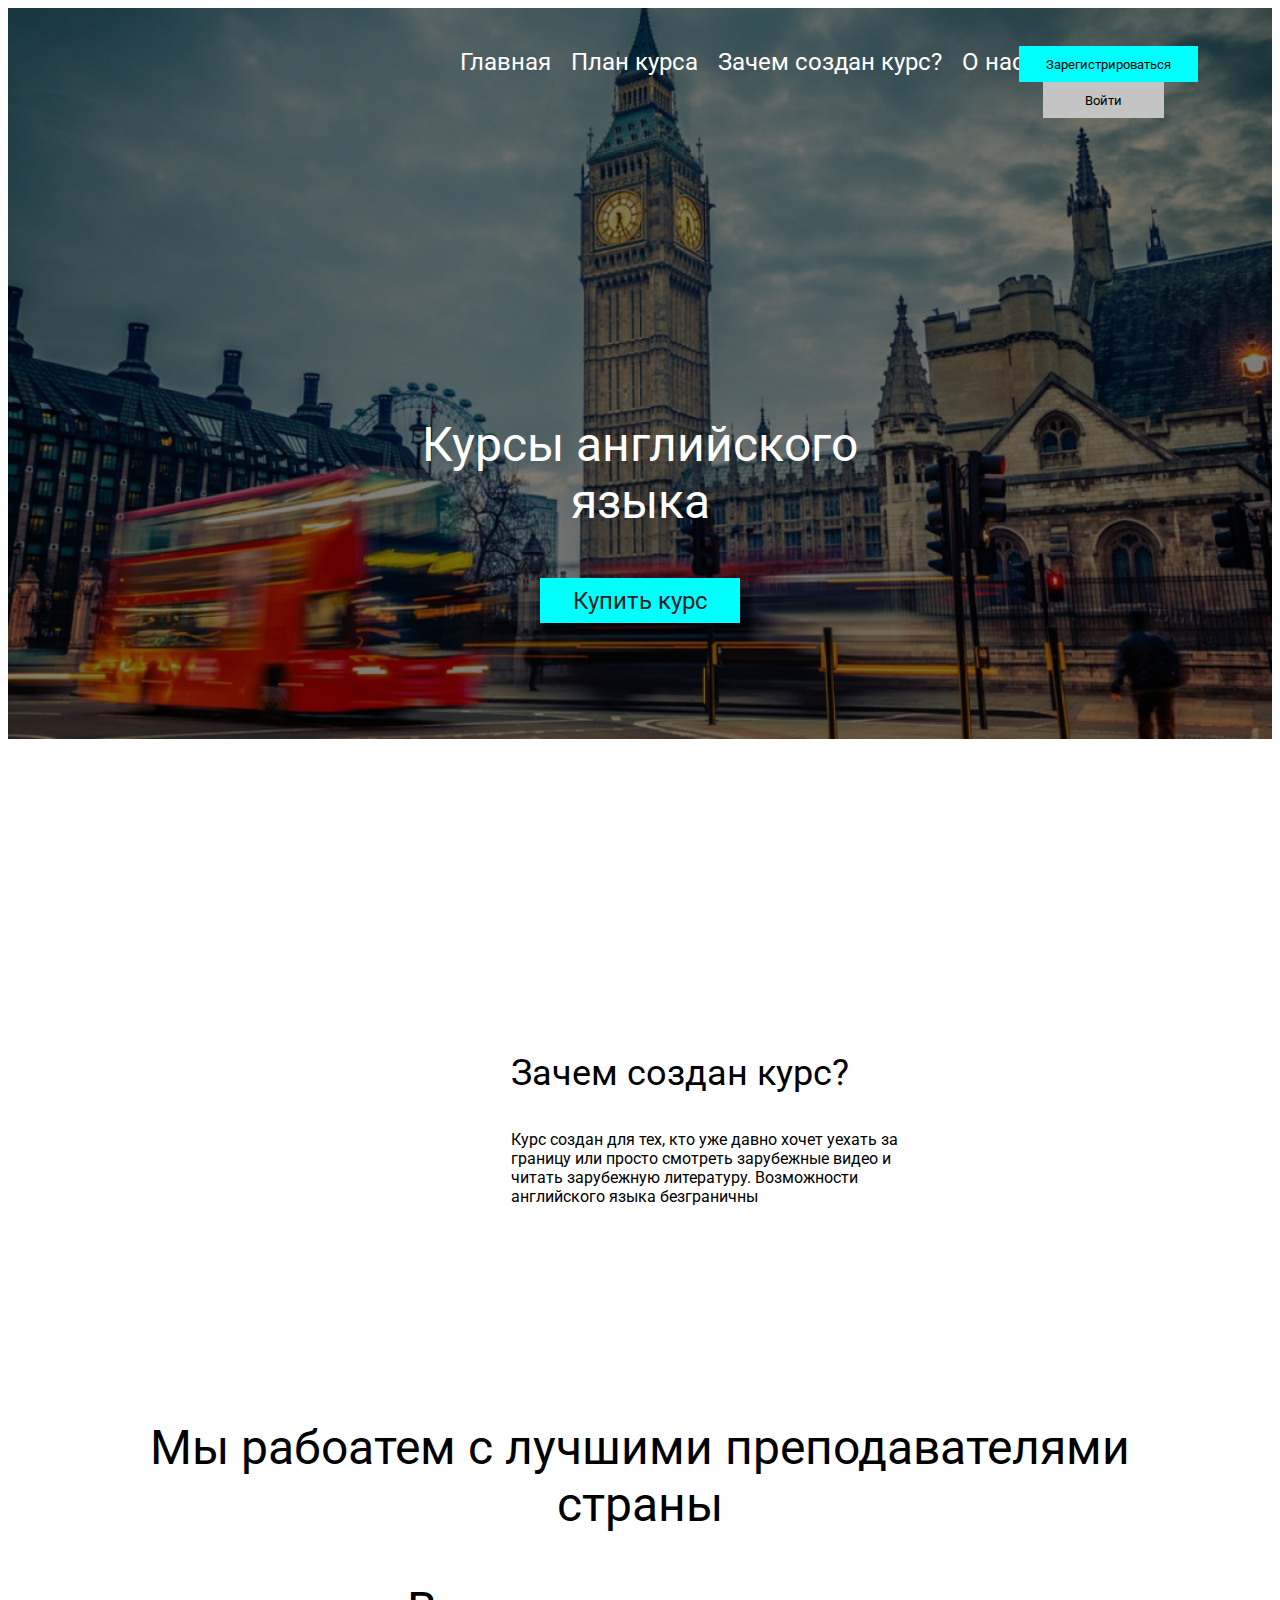
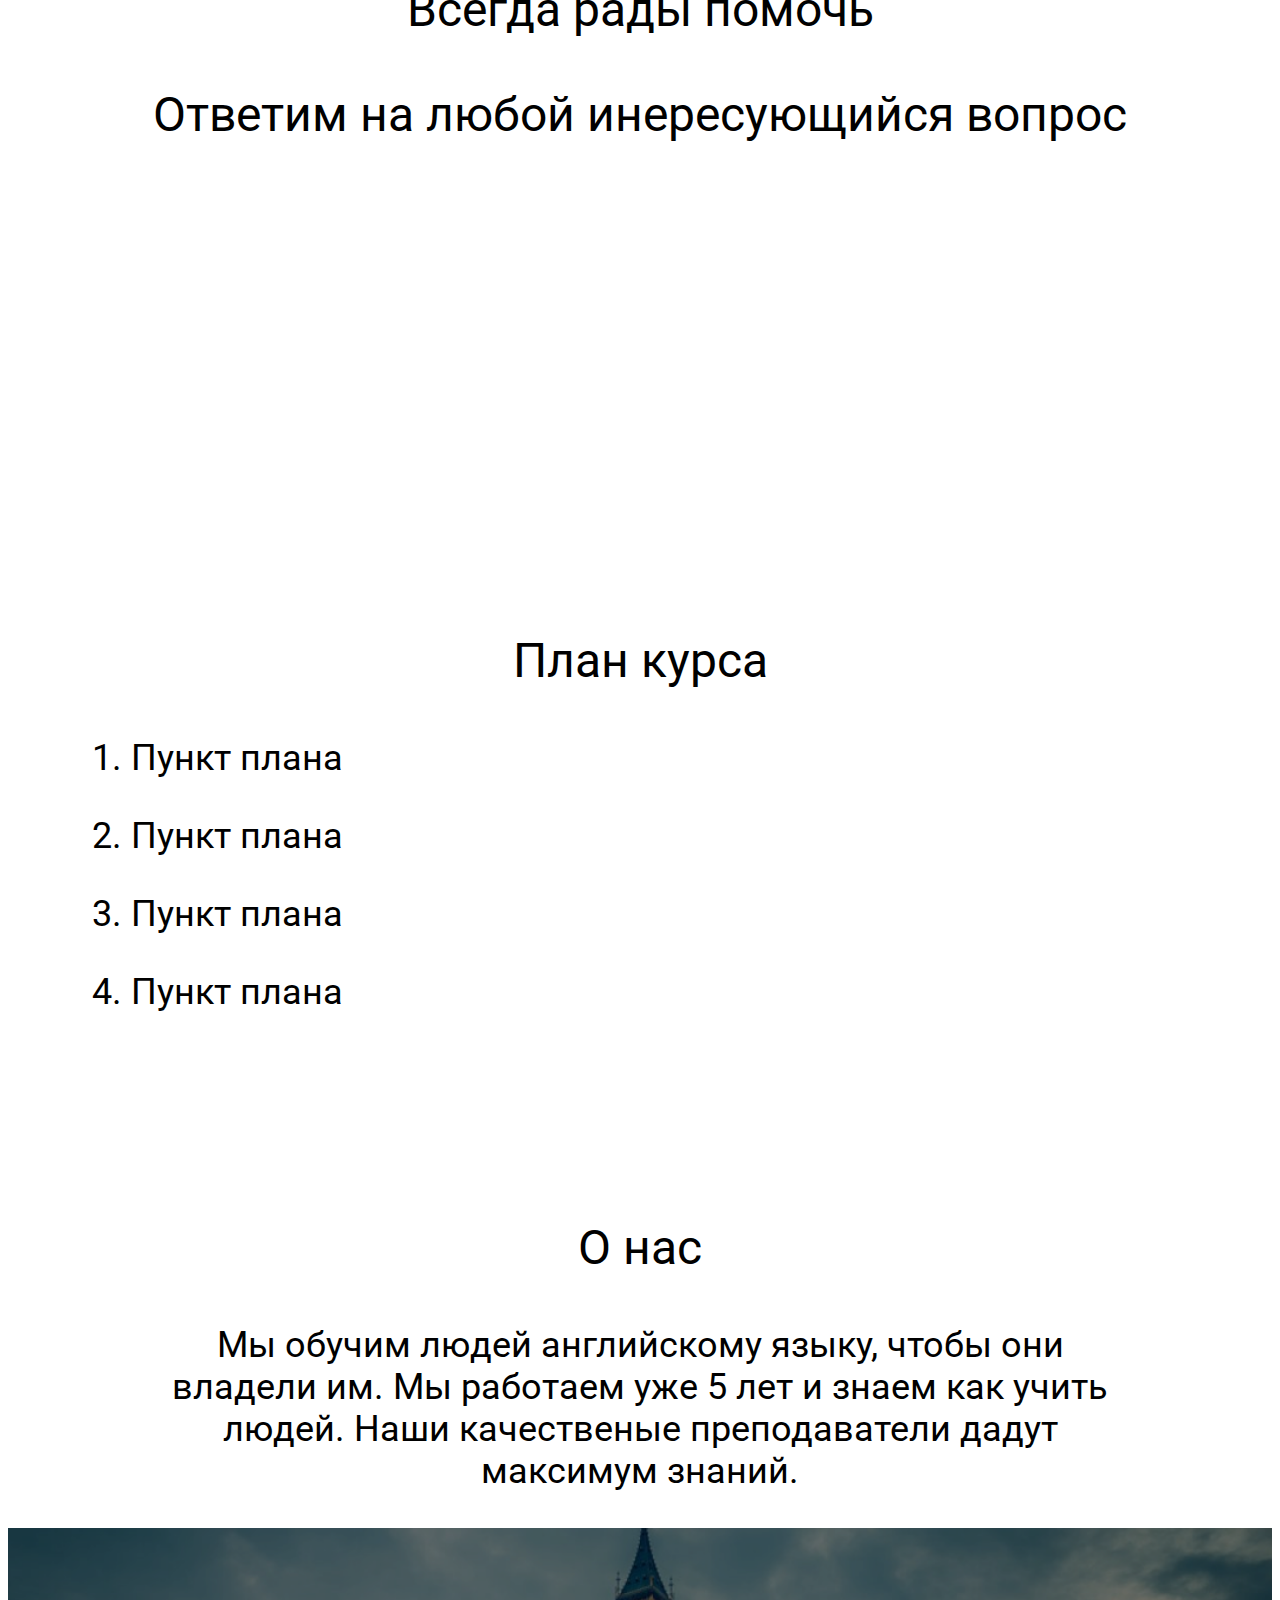
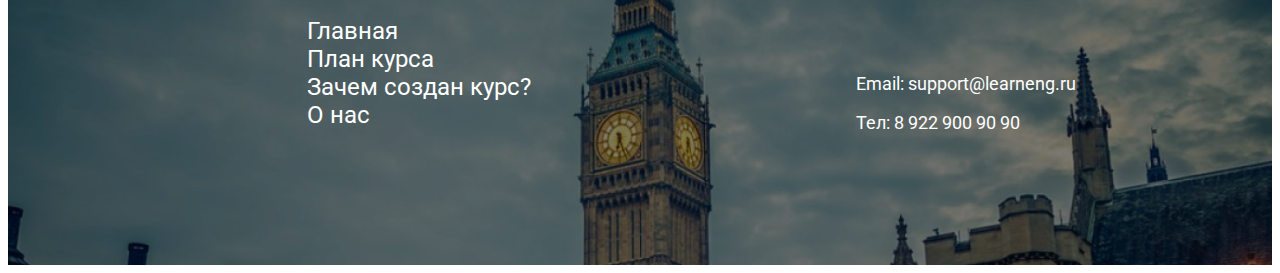
<file: index.html>
<html>
 <head>
  <meta http-equiv="Content-Type" content="text/html; charset=utf-8">
  <title>Курсы английского языка</title>
  <link rel="stylesheet" type="text/css" href="css/style.css">
  <link rel="icon" href="img/icon.png">
 </head>
 <body>
   <div class="header">
     <div class="menu">
       <a href="index.html">Главная</a>
       <a href="#plan">План курса</a>
       <a href="#destination">Зачем создан курс?</a>
       <a href="#about_us">О нас</a>
     </div>
     <div class="bts_log_in">
       <a href="log-reg.html"><button type="button" class="sign_up" name="button">Зарегистрироваться</button></a>
       <a href="log-reg.html"><button type="button" class="log_in" name="button">Войти</button></a>
     </div>
      <center><p>Курсы английского <br>языка</p>
     <a href="log-reg.html"><button type="button" class="bt_buy" name="button">Купить курс</button></center></a>
   </div>

   <div class="main">
     <div class="destination" id="destination">
       <p class="desti_heading">Зачем создан курс?</p>
       <p>
         Курс создан для тех, кто уже давно хочет уехать за <br>границу или просто смотреть зарубежные видео и <br>читать зарубежную литературу. Возможности <br>английского языка безграничны
       </p>
     </div>

     <center><div class="hospitality">
       <p>Мы рабоатем с лучшими преподавателями страны</p>
       <p>Всегда рады помочь</p>
       <p>Ответим на любой инересующийся вопрос</p>
     </div></center>

      <center><p class="plan_heading" id="plan">План курса</p></center>
      <div class="plan_els">
        <p>1. Пункт плана</p>
        <p>2. Пункт плана</p>
        <p>3. Пункт плана</p>
        <p>4. Пункт плана</p>

      </div>

      <center><p class="about_us_heading">О нас</p>
      <div class="about_us" id="about_us">
        <p>
                  Мы обучим людей английскому языку, чтобы они <br>владели им. Мы работаем уже 5 лет и знаем как учить <br>людей. Наши качественые преподаватели дадут <br>максимум знаний.
        </p>
      </div></center>

   </div>

   <div class="footer">
     <div class="menu2">
       <a href="index.html">Главная</a><br>
       <a href="#plan">План курса</a><br>
       <a href="#destination">Зачем создан курс?</a><br>
       <a href="#about_us">О нас</a><br>
     </div>

     <div class="contact_data">
       <p>Email: support@learneng.ru</p>
       <p>Тел: 8 922 900 90 90</p>
     </div>
   </div>
 </body>
</html>
</file>
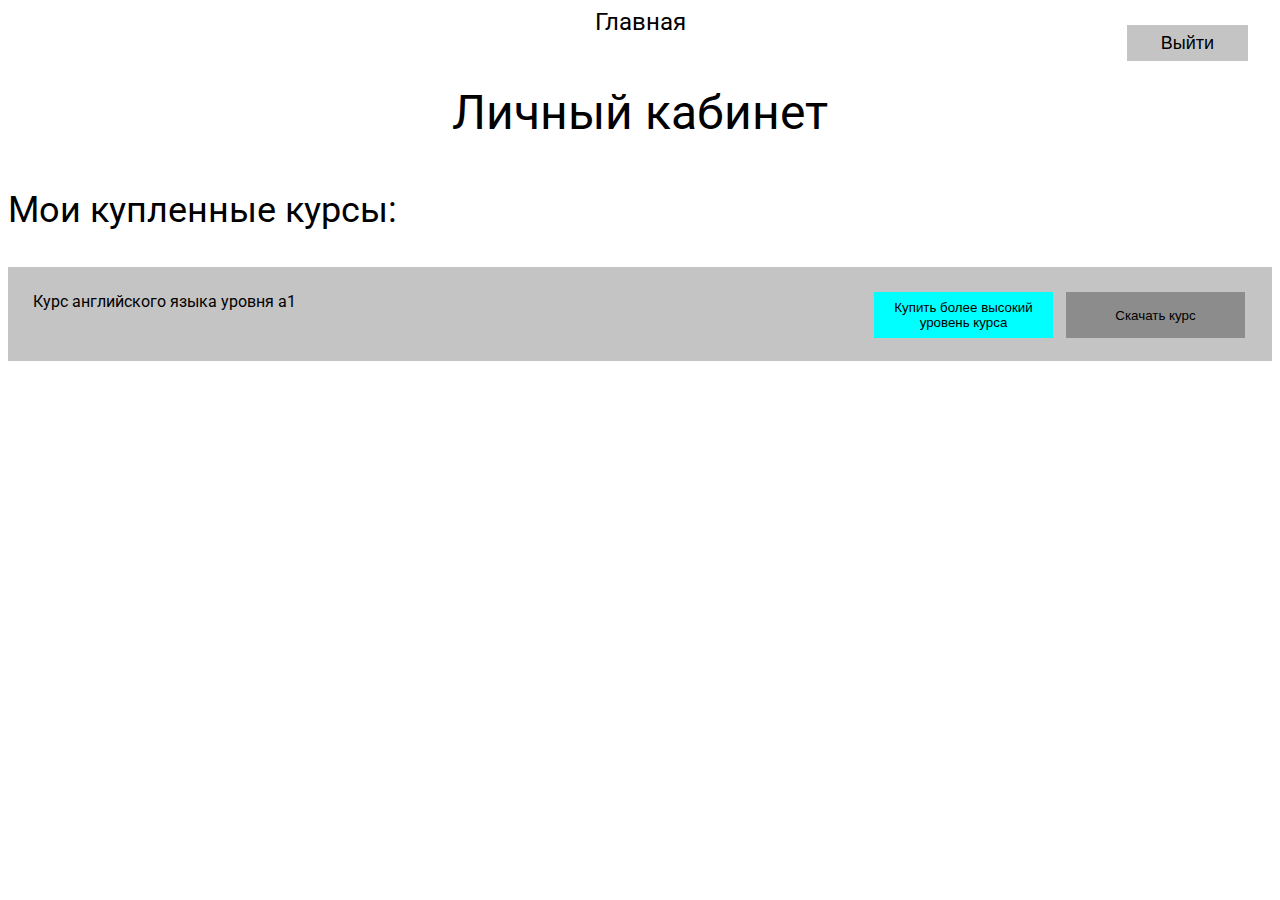
<file: account.html>
<html>
 <head>
  <meta http-equiv="Content-Type" content="text/html; charset=utf-8">
  <title>Личный кабинет пользователя - LearnEng</title>
  <link rel="stylesheet" type="text/css" href="css/account.css">
  <link rel="icon" href="img/icon.png">
 </head>
 <body>
   <center><a href="index.html"><p class="menu_el">Главная</p></a></center>
   <a href="log-reg.html"><button type="button" class="log_out" name="button">Выйти</button></a>
   <center><p class="heading">Личный кабинет</p></center>

   <p class="kurses_text">Мои купленные курсы:</p>

   <div class="kurs">
     <p>Курс английского языка уровня a1</p>

     <div class="bts_kurs">
       <a href="#"></a>
       <a href="#"></a>

       <button type="button" class="new_buy" name="button">Купить более высокий уровень курса</button>
       <button type="button" class="download" name="button">Скачать курс</button>
     </div>
   </div>
 </body>
</html>
</file>
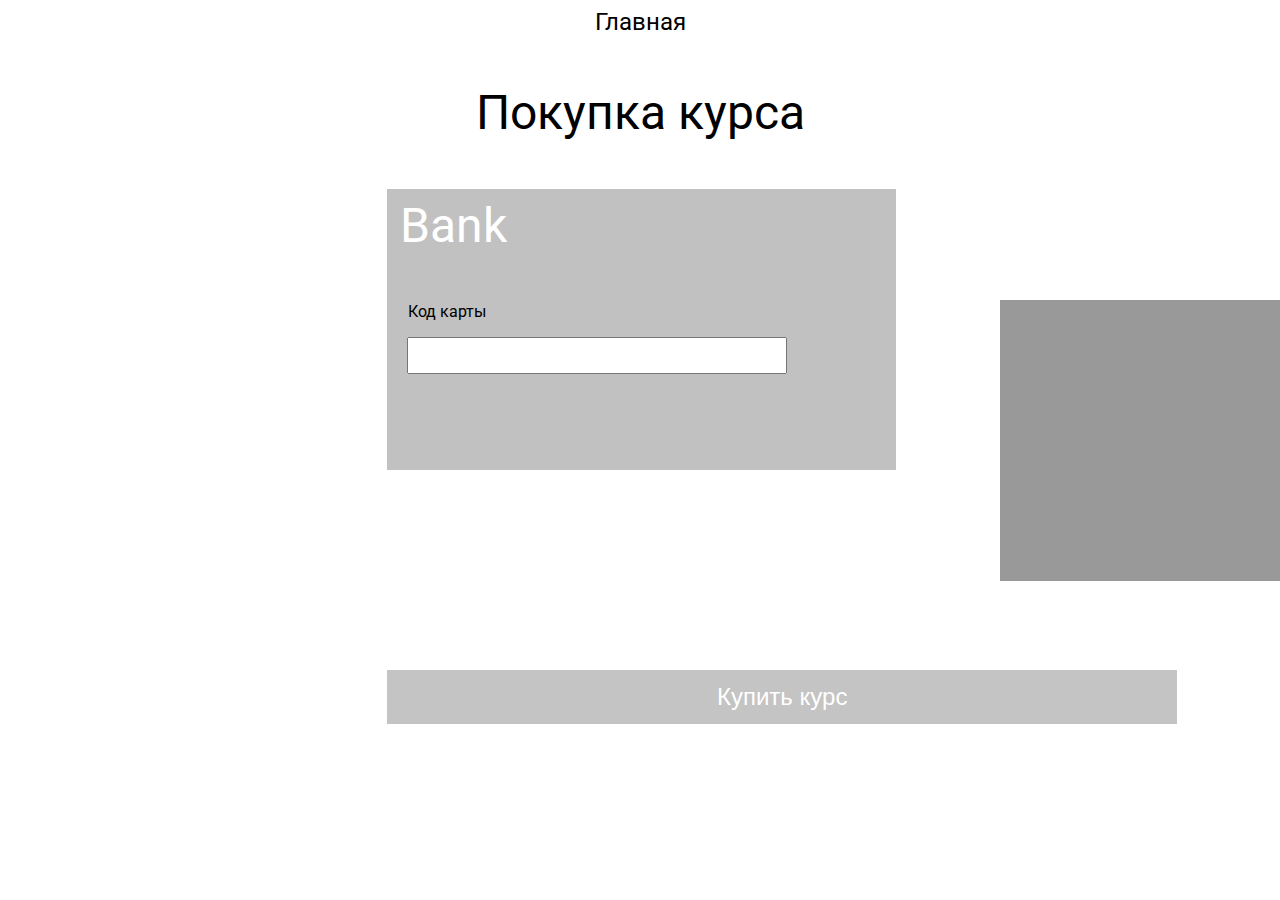
<file: buy.html>
<html>
 <head>
  <meta http-equiv="Content-Type" content="text/html; charset=utf-8">
  <title>Покупка курса английского языка</title>
  <link rel="stylesheet" type="text/css" href="css/buy.css">
  <link rel="icon" href="img/icon.png">
 </head>
 <body>
   <center><a href="index.html"><p class="menu_el">Главная</p></a></center>
   <center><p class="heading">Покупка курса</p></center>

   <form class="" action="" method="post">
     <div class="cart">
       <div class="first">
         <p class="bank_text">Bank</p>
         <p class="code_text">Код карты</p>

         <input type="text" class="number" name="" value="">
       </div>
       <div class="second">
         <p class="cvc_text">CVC код</p>
         <input type="text" class="cvc" name="" value="">
       </div>

       <input type="submit" name="" class="bt_buy" value="Купить курс">
     </div>

   </form>
 </body>
</html>
</file>
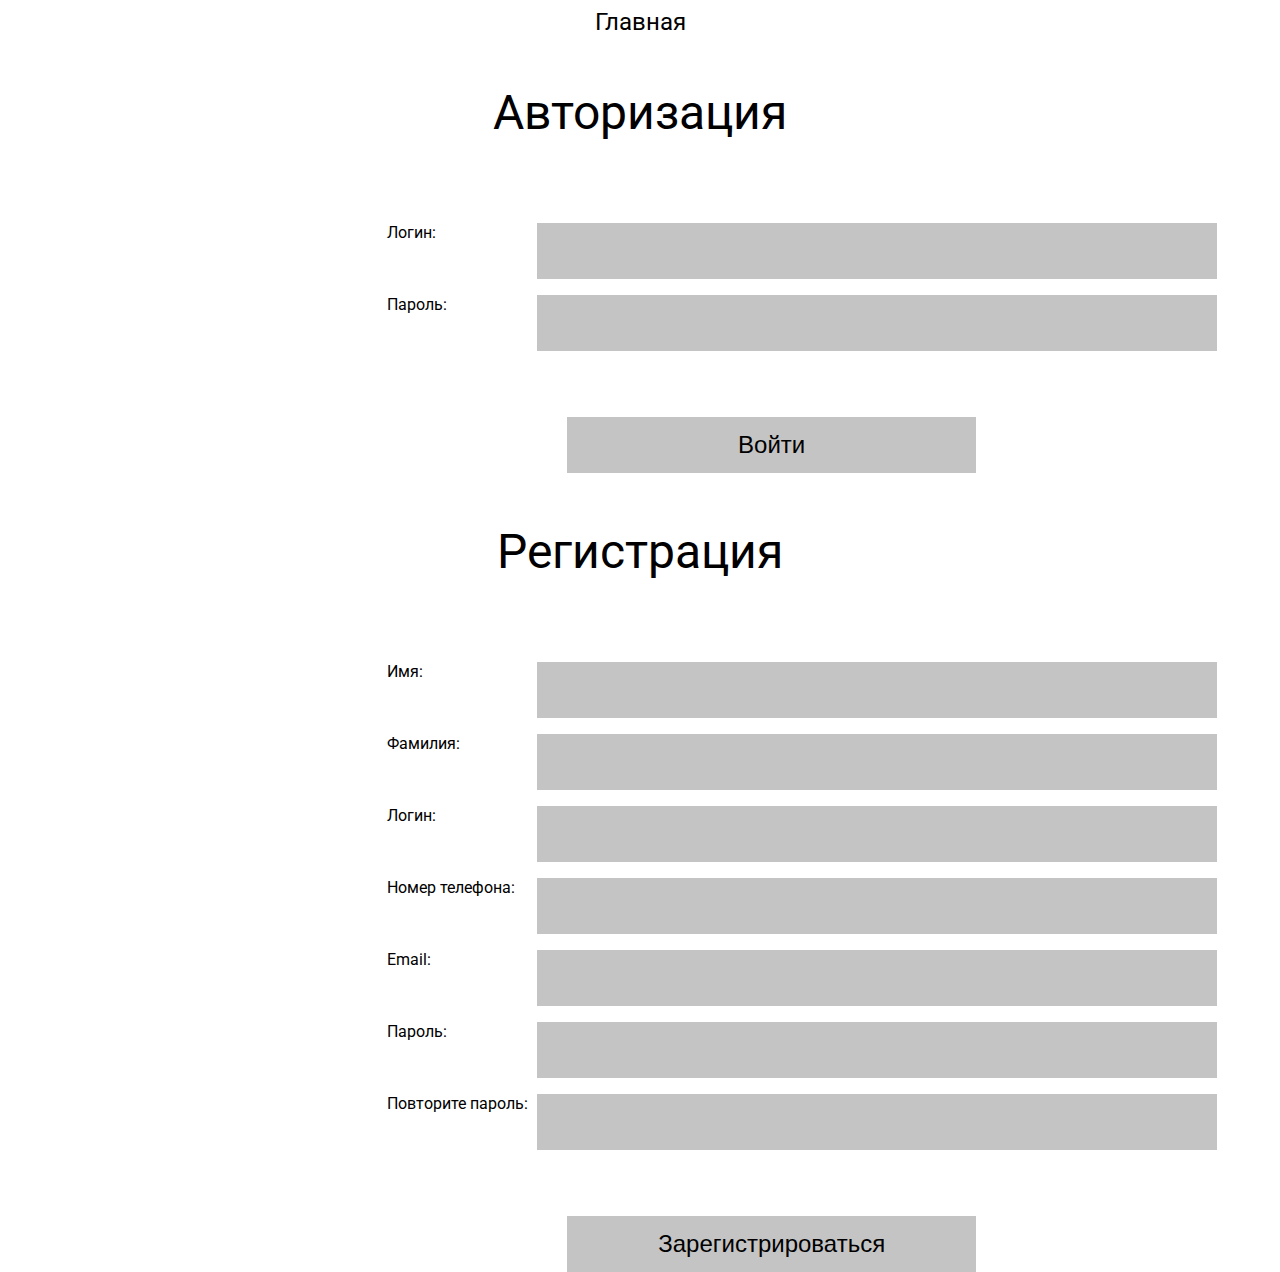
<file: log-reg.html>
<html>
 <head>
  <meta http-equiv="Content-Type" content="text/html; charset=utf-8">
  <title>Войти/Загрегистрироваться - LernEng</title>
  <link rel="stylesheet" type="text/css" href="css/log-reg.css">
  <link rel="icon" href="img/icon.png">
 </head>
 <body>
   <center><a href="index.html"><p class="menu_el">Главная</p></a></center>

   <div class="log_in">
     <center><p class="log_in_heading">Авторизация</p></a><br></center>

      <form class="log_in_form" action="account.html" method="post">
        <p class="login_input_text">Логин: </p>
        <input type="text" class="login_input" name="" value=""><br>
        <p class="password_input_text">Пароль: </p>
        <input type="text" class="password_input" name="" value=""><br>
        <input type="submit" class="sub" name="" value="Войти">
      </form>
   </div>

   <div class="sign_up">
     <center><p class="log_in_heading">Регистрация</p></a><br></center>

      <form class="log_in_form" action="buy.html" method="post">
        <p class="login_input_text">Имя: </p>
        <input type="text" class="login_input" name="" value=""><br>
        <p class="password_input_text">Фамилия: </p>
        <input type="text" class="password_input" name="" value=""><br>
        <p class="password_input_text">Логин: </p>
        <input type="text" class="password_input" name="" value=""><br>
        <p class="password_input_text">Номер телефона: </p>
        <input type="tel" class="password_input" name="" value=""><br>
        <p class="password_input_text">Email: </p>
        <input type="email" class="password_input" name="" value=""><br>
        <p class="password_input_text">Пароль: </p>
        <input type="password" class="password_input" name="" value=""><br>
        <p class="password_input_text">Повторите пароль: </p>
        <input type="password" class="password_input" name="" value=""><br>
        <input type="submit" class="sub" name="" value="Зарегистрироваться">
      </form>
   </div>
 </body>
</html>
</file>
<file: css/style.css>
@import url('https://fonts.googleapis.com/css2?family=Roboto&display=swap');
.header{
  width: 100%;
  height: 833px;
  background: url(../img/header_bg.png) no-repeat;
  background-size: 100%;
}
.header p{
  padding-top: 250px;
  color: white;
  font-size: 48px;
}
.bt_buy{
  width: 200px;
  height: 45px;
  background: #00FFFF;
  color: #232323;
  font-size: 24px;
}
a, p, h1, h2, h3, li{
  font-family: 'Roboto', sans-serif;
}
button{
  border: 0px;
  font-family: 'Roboto', sans-serif;
}
.menu{
    display: flex;
    margin-left: 35%;
    padding-top: 30px;
}
.menu a{
    color: white;
    text-decoration: none;
    padding: 10px;
    font-size: 24px;
}
.bts_log_in{
  margin-left: 80%;
  margin-top: -40px;
}
.sign_up{
  width: 179px;
  height: 36px;
  background: #00FFFF;
}
.log_in{
  width: 121px;;
  height: 36px;
  margin-left: 24px;
  background: #C4C4C4;
}
.main{
  width: 100%;
}
.destination{
  margin-top: 211px;
  margin-left: 503px;
  width: 477px;
  height: 146px;
}
.desti_heading{
  font-size: 36px;
}
.hospitality{
  margin-top: 221px;
  width: 1071px;
  height: 458px;
}
.hospitality p{
  font-size: 48px;
  text-align: center;
}
.plan_heading{
  padding-top: 307px;
  font-size: 48px;
}
.plan_els{
  margin-left: 84px;
  margin-top: 26px;
  font-size: 36px;
}
.about_us_heading{
  padding-top: 158px;
  font-size: 48px;
}
.about_us p{
  font-size: 36px;
}
}
.about_us{
  margin-top: 33px;
}
.footer{
  width: 100%;
  height: 337px;
  background: url(../img/header_bg.png) no-repeat;
  background-size: 100%;
}
.menu2{
  width: 245px;
  height: 188px;
  margin-left: 289px;
  padding-top: 89px;
}
.menu2 a{
  color: white;
  text-decoration: none;
  padding: 10px;
  font-size: 24px;
  padding-top: 24px;
}
.contact_data{
  position: relative;
  left: 848px;
  top: -150px;
}
.contact_data p{
  color: white;
  font-size: 18px;
}
</file>
<file: css/account.css>
@import url('https://fonts.googleapis.com/css2?family=Roboto&display=swap');
.menu_el{
  font-size: 24px;
}
a, p, h1, h2, h3, li{
  font-family: 'Roboto', sans-serif;
}
.heading{
  font-size: 48px;
}
a{
  text-decoration: none;
  color: black;
}
.log_out{
  width: 121px;
  height: 36px;

  background: #C4C4C4;
  border: 0px;

  position: absolute;
  right: 32px;
  top: 25px;

  color: black;
  font-size: 18px;
}
.kurses_text{
  font-size: 36px;
}
.kurs{
  width: 100%;
  height: 94px;

  background: #C4C4C4;

  float: bottom;
  margin-top: 20px;
}
.kurs p{
  padding: 25px;
}
.bts_kurs{
  float: right;
  margin-top: -60px;
  margin-right: 27px;

  display: flex;
}
.new_buy{
  width: 179px;
  height: 46px;

  background: #00FFFF;
  border: 0px;

}
.download{
  width: 179px;
  height: 46px;

  background: #8C8C8C;
  border: 0px;

  margin-left: 13px;
}
</file>
<file: css/buy.css>
@import url('https://fonts.googleapis.com/css2?family=Roboto&display=swap');
.menu_el{
  font-size: 24px;
}
a{
  text-decoration: none;
  color: black;
}
a, p, h1, h2, h3, li{
  font-family: 'Roboto', sans-serif;
}
.heading{
  font-size: 48px;
}
.first{
  width: 509px;
  height: 281px;

  background: #C1C1C1;
}
.bank_text{
  font-size: 48px;
  color: white;

  padding-top: 8px;
  padding-left: 13px;
}
.second{
  position: absolute;
  left: 1000px;
  top: 300px;

  width: 509px;
  height: 281px;

  background: #999999;
}
.cart{
  width: 959px;
  height: 374px;

  margin-left: 30%;
}
.code_text{
  padding-left: 21px;
}
.bt_buy{
  width: 790px;
  height: 54px;

  background: #C4C4C4;
  font-size: 24px;

  color: white;
  border: 0px;

  margin-top: 200px;
}
.number{
  width: 380px;
  height: 37px;

  font-size: 24px;

  margin-left: 20px;
}
.cvc_text{
  padding-left: 343px;
  padding-top: 86px;
}
.cvc{
  width: 89px;
  height: 37px;

  font-size: 24px;

  margin-left: 330px;
  margin-top: 0px;
}
</file>
<file: css/log-reg.css>
@import url('https://fonts.googleapis.com/css2?family=Roboto&display=swap');
a, p, h1, h2, h3, li{
  font-family: 'Roboto', sans-serif;
}
.menu_el{
  font-size: 24px;
}
a{
  text-decoration: none;
  color: black;
}
.log_in_heading{
  font-size: 48px;
}
.log_in_form{
  width: 300px;
  height: 150px;

  margin-left: 30%;
}
.login_input{
  margin-left: 150px;
  margin-top: -35px;

  width: 680px;
  height: 56px;
  background: #C4C4C4;
  border: 0px;

  font-size: 24px;
}
.password_input{
  margin-left: 150px;
  margin-top: -35px;

  width: 680px;
  height: 56px;
  background: #C4C4C4;
  border: 0px;

  font-size: 24px;
}
.sub{
  width: 409px;
  height: 56px;

  margin-top: 66px;
  margin-left: 60%;

  background: #C4C4C4;
  border: 0px;

  font-size: 24px;
}
.sign_up{
  margin-top: 150px;
}
</file>
